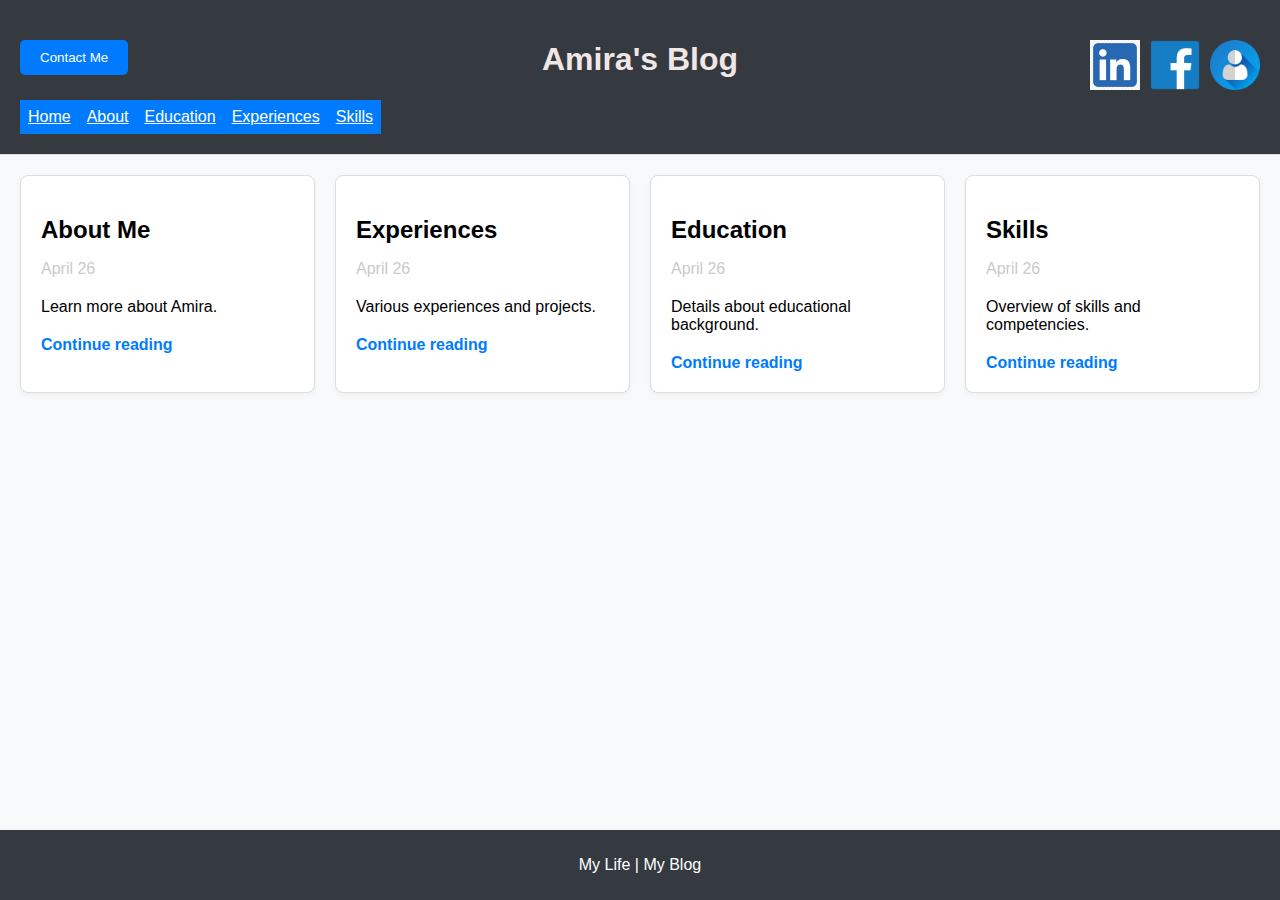
<file: amira's blog/index.html>
<!DOCTYPE html>
<html lang="en">
<head>
    <meta charset="UTF-8">
    <meta name="viewport" content="width=device-width, initial-scale=1.0">
    <title>Amira's Blog</title>
    <link rel="stylesheet" href="assest/css/index.css">
</head>
<body>
    <header class="header">
        <h1>Amira's Blog</h1>
        <button class="form-button" onclick="window.location.href='assest/html/form.html'">Contact Me</button>
        <div class="avatar">
            <a href="assest/html/about.html"><img src="assest/photos/avatar.png" alt="avatar"></a>
        </div>
        <div class="face">
            <a href="https://www.facebook.com/"><img src="assest/photos/face.png" alt="Facebook"></a>
        </div>
        <div class="linkedin">
            <a href="https://www.linkedin.com/in/amira-yousef-59a376264"><img src="assest/photos/linkedin.png" alt="LinkedIn"></a>
        </div>
        <ul>
            <li><a href="index.html">Home</a></li>
            <li><a href="assest/html/about.html">About</a></li>
            <li><a href="assest/html/education.html">Education</a></li>
            <li><a href="assest/html/experience.html">Experiences</a></li>
            <li><a href="assest/html/skills.html">Skills</a></li>
        </ul>
    </header>
    <main>
        <section id="blog-posts" class="container">
            <div class="card">
                <h2>About Me</h2>
                <p style="color: #cbcaca;">April 26</p>
                <p>Learn more about Amira.</p>
                <a href="assest/html/about.html">Continue reading</a>
            </div>
            <div class="card">
                <h2>Experiences</h2>
                <p style="color: #cbcaca;">April 26</p>
                <p>Various experiences and projects.</p>
                <a href="assest/html/experience.html">Continue reading</a>
            </div>
            <div class="card">
                <h2>Education</h2>
                <p style="color: #cbcaca;">April 26</p>
                <p>Details about educational background.</p>
                <a href="assest/html/education.html">Continue reading</a>
            </div>
            <div class="card">
                <h2>Skills</h2>
                <p style="color: #cbcaca;">April 26</p>
                <p>Overview of skills and competencies.</p>
                <a href="assest/html/skills.html">Continue reading</a>
            </div>
        </section>
    </main>
    <footer>
        <p>My Life | My Blog</p>
    </footer>
</body>
</html>
</file>
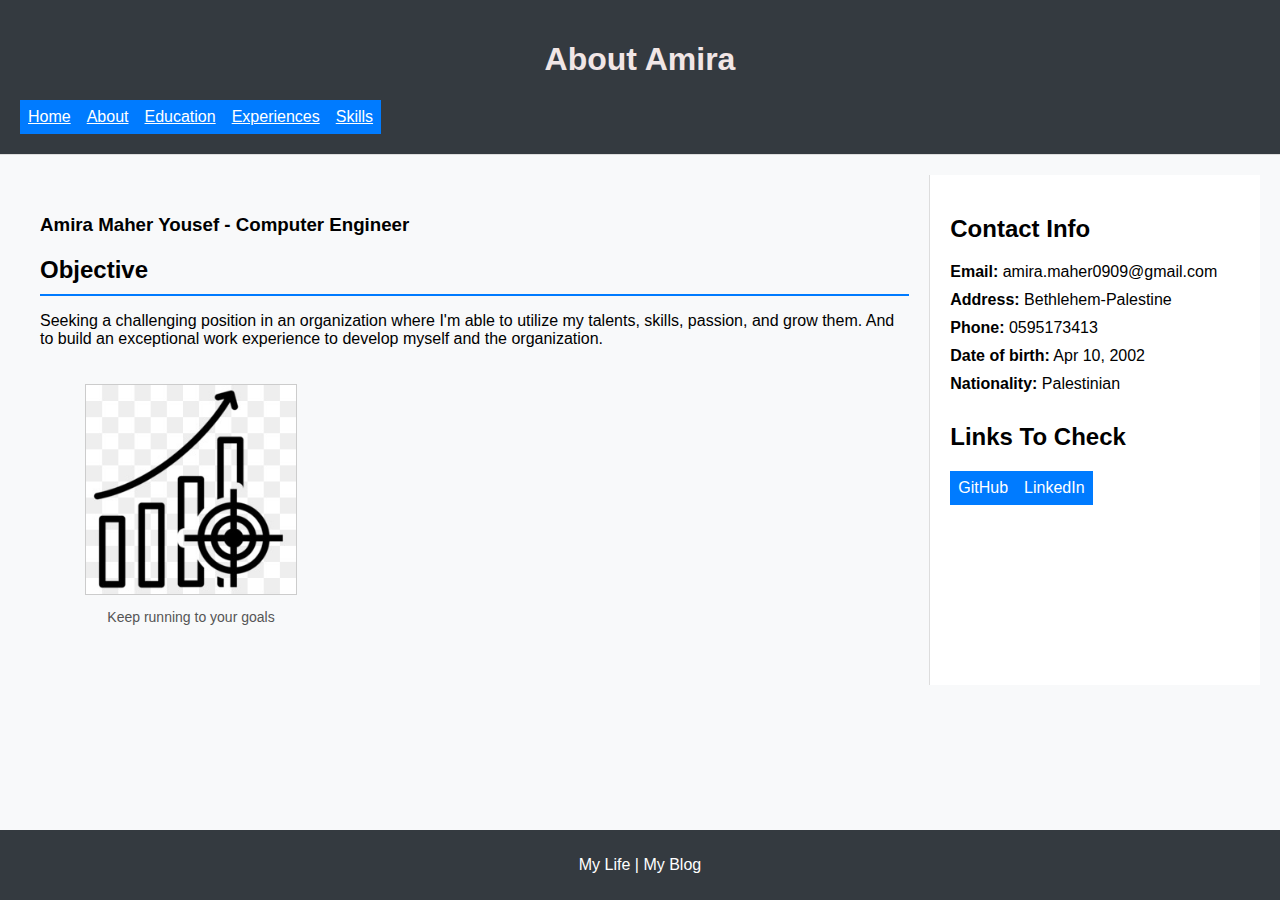
<file: amira's blog/assest/html/about.html>
<!DOCTYPE html>
<html lang="en">
<head>
    <meta charset="UTF-8">
    <meta name="viewport" content="width=device-width, initial-scale=1.0">
    <title>About Amira</title>
    <link rel="stylesheet" href="../css/about.css">
</head>
<body>
    <header>
        <h1>About Amira</h1>
        
        <ul>
            <li><a href="../../index.html">Home</a></li>
            <li><a href="about.html">About</a></li>
            <li><a href="education.html">Education</a></li>
            <li><a href="experience.html">Experiences</a></li>
            <li><a href="skills.html">Skills</a></li>
          </ul>
    </header>
    <div class="content-wrapper">
        <main>
            <h3> Amira Maher Yousef - Computer Engineer  </h3>
            <section class="about">
                <h2>Objective</h2>
                <p>Seeking a challenging position in an organization where I'm able to utilize my talents, skills, passion, and grow them. And to build an exceptional work experience to develop myself and the organization.</p>
                
                <figure class="image-with-caption">
                    <img src="../photos/objective.png"" alt="Objective Image">
                    <figcaption>Keep running to your goals</figcaption>
                </figure>
            </section>
        </main>
        <aside>
            <section class="contact-info">
                <h2>Contact Info</h2>
                <ul>
                    <li><strong>Email:</strong> amira.maher0909@gmail.com</li>
                    <li><strong>Address:</strong> Bethlehem-Palestine</li>
                    <li><strong>Phone:</strong> 0595173413</li>
                    <li><strong>Date of birth:</strong> Apr 10, 2002</li>
                    <li><strong>Nationality:</strong> Palestinian</li>
                </ul>
            </section>
            <section class="links">
                <h2>Links To Check</h2>
                <ul>
                    <li><a href="https://github.com/amirayousef248" target="_blank">GitHub</a></li>
                    <li><a href="https://www.linkedin.com/in/amira-yousef-59a376264" target="_blank">LinkedIn</a></li>
                </ul>
            </section>
        </aside>
    </div>
    <footer>
        <p>My Life | My Blog</p>
    </footer>
</body>
</html>
</file>
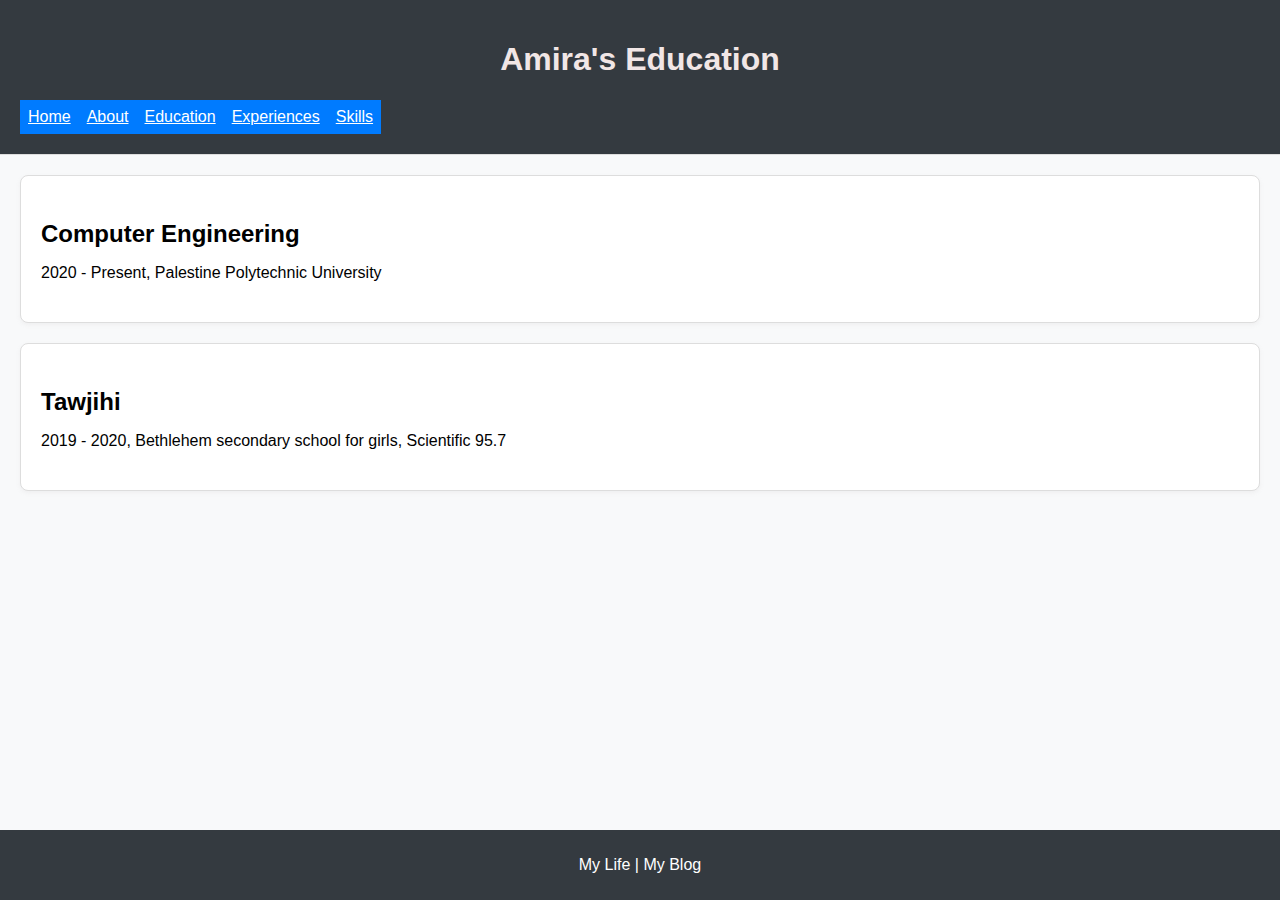
<file: amira's blog/assest/html/education.html>
<!DOCTYPE html>
<html lang="en">
<head>
    <meta charset="UTF-8">
    <meta name="viewport" content="width=device-width, initial-scale=1.0">
    <title>Education - Amira's Blog</title>
    <link rel="stylesheet" href="../css/education.css">
</head>
<body>
    <header>
        <h1>Amira's Education</h1>
        
        <ul>
            <li><a href="../../index.html">Home</a></li>
            <li><a href="about.html">About</a></li>
            <li><a href="education.html">Education</a></li>
            <li><a href="experience.html">Experiences</a></li>
            <li><a href="skills.html">Skills</a></li>
          </ul>
    </header>
    <main>
        <section id="education">
            <div class="card">
                <h3>Computer Engineering</h3>
                <p>2020 - Present, Palestine Polytechnic University</p>
            </div>
            <div class="card">
                <h3>Tawjihi</h3>
                <p>2019 - 2020, Bethlehem secondary school for girls, Scientific 95.7</p>
            </div>
            <!-- Add more education items here -->
        </section>
    </main>
    <footer>
        <p>My Life | My Blog</p>
    </footer>
</body>
</html>
</file>
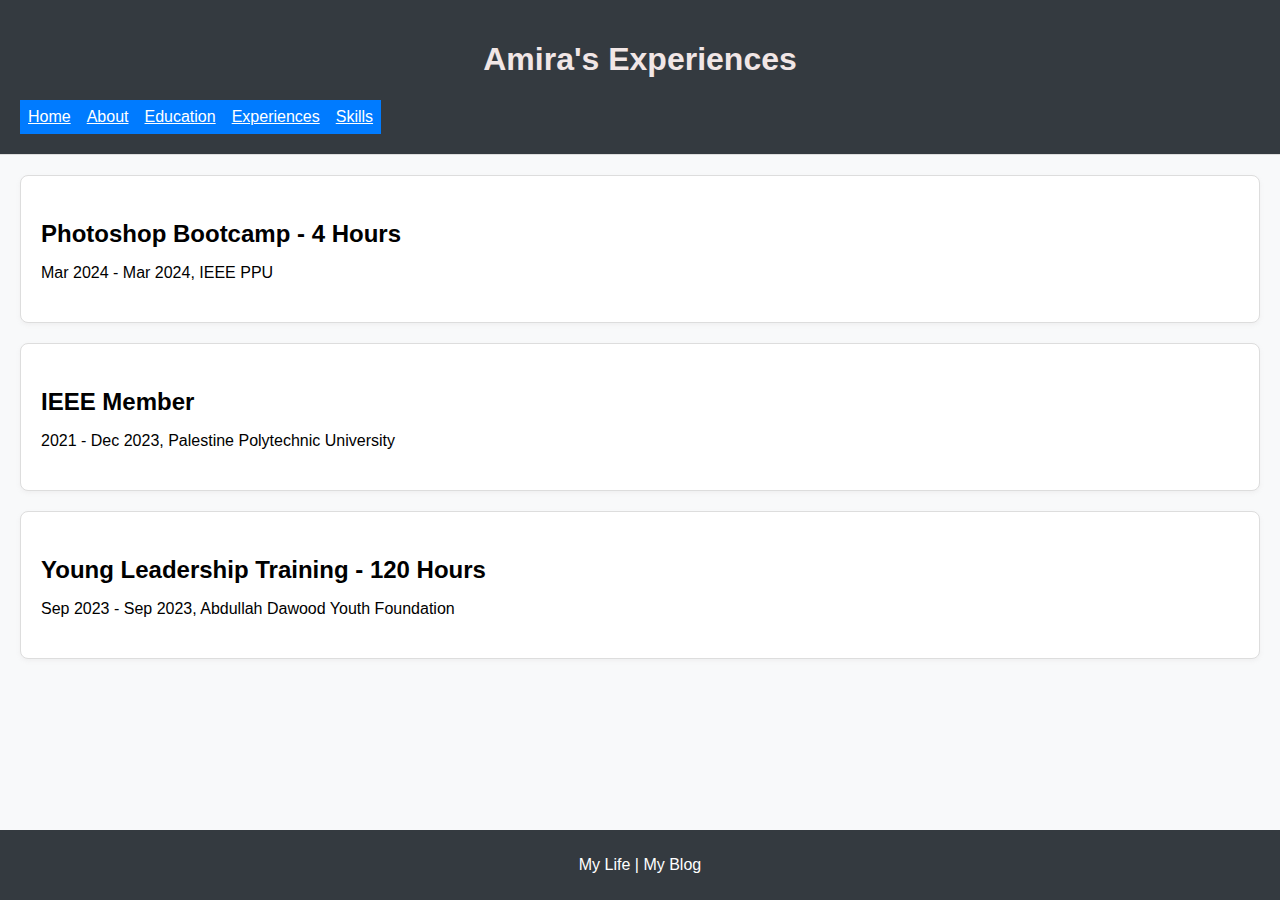
<file: amira's blog/assest/html/experience.html>
<!DOCTYPE html>
<html lang="en">
<head>
    <meta charset="UTF-8">
    <meta name="viewport" content="width=device-width, initial-scale=1.0">
    <title>Experience - Amira's Blog</title>
    <link rel="stylesheet" href="../css/experience.css">
</head>
<body>
    <header>
        <h1>Amira's Experiences</h1>
        
        <ul>
            <li><a href="../../index.html">Home</a></li>
            <li><a href="about.html">About</a></li>
            <li><a href="education.html">Education</a></li>
            <li><a href="experience.html">Experiences</a></li>
            <li><a href="skills.html">Skills</a></li>
          </ul>
    </header>
    <main>
        <section id="experience">
            <div class="card">
                <h3>Photoshop Bootcamp - 4 Hours</h3>
                <p>Mar 2024 - Mar 2024, IEEE PPU</p>
            </div>
            <div class="card">
                <h3>IEEE Member</h3>
                <p>2021 - Dec 2023, Palestine Polytechnic University</p>
            </div>
            <div class="card">
                <h3>Young Leadership Training - 120 Hours</h3>
                <p>Sep 2023 - Sep 2023, Abdullah Dawood Youth Foundation</p>
            </div>
            <!-- Add more experience items here -->
        </section>
    </main>
    <footer>
        <p>My Life | My Blog</p>
    </footer>
</body>
</html>
</file>
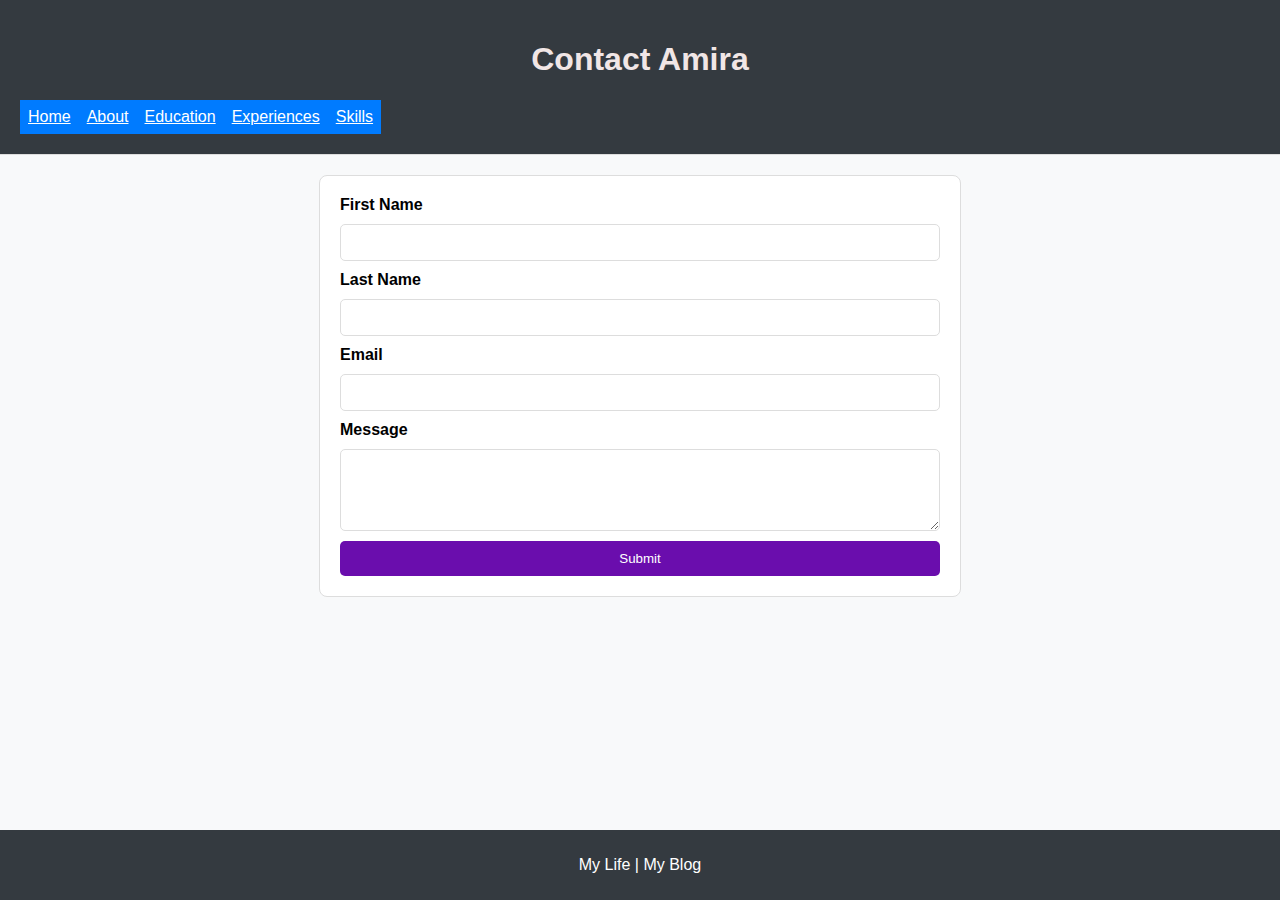
<file: amira's blog/assest/html/form.html>
<!DOCTYPE html>
<html lang="en">
<head>
    <meta charset="UTF-8">
    <meta name="viewport" content="width=device-width, initial-scale=1.0">
    <title>Contact Amira</title>
    <link rel="stylesheet" href="../css/form.css">
</head>
<body>
    <header>
        <h1>Contact Amira</h1>
        
        <ul>
            <li><a href="../../index.html">Home</a></li>
            <li><a href="about.html">About</a></li>
            <li><a href="education.html">Education</a></li>
            <li><a href="experience.html">Experiences</a></li>
            <li><a href="skills.html">Skills</a></li>
          </ul>
    </header>
    <main>
        <form class="contact-form">
            <label for="first-name">First Name</label>
            <input type="text" id="first-name" name="first-name" required>

            <label for="last-name">Last Name</label>
            <input type="text" id="last-name" name="last-name" required>

            <label for="email">Email</label>
            <input type="email" id="email" name="email" required>

            <label for="message">Message</label>
            <textarea id="message" name="message" rows="4" required></textarea>

            <button type="submit">Submit</button>
        </form>
    </main>
    <footer>
        <p>My Life | My Blog</p>
    </footer>
</body>
</html>
</file>
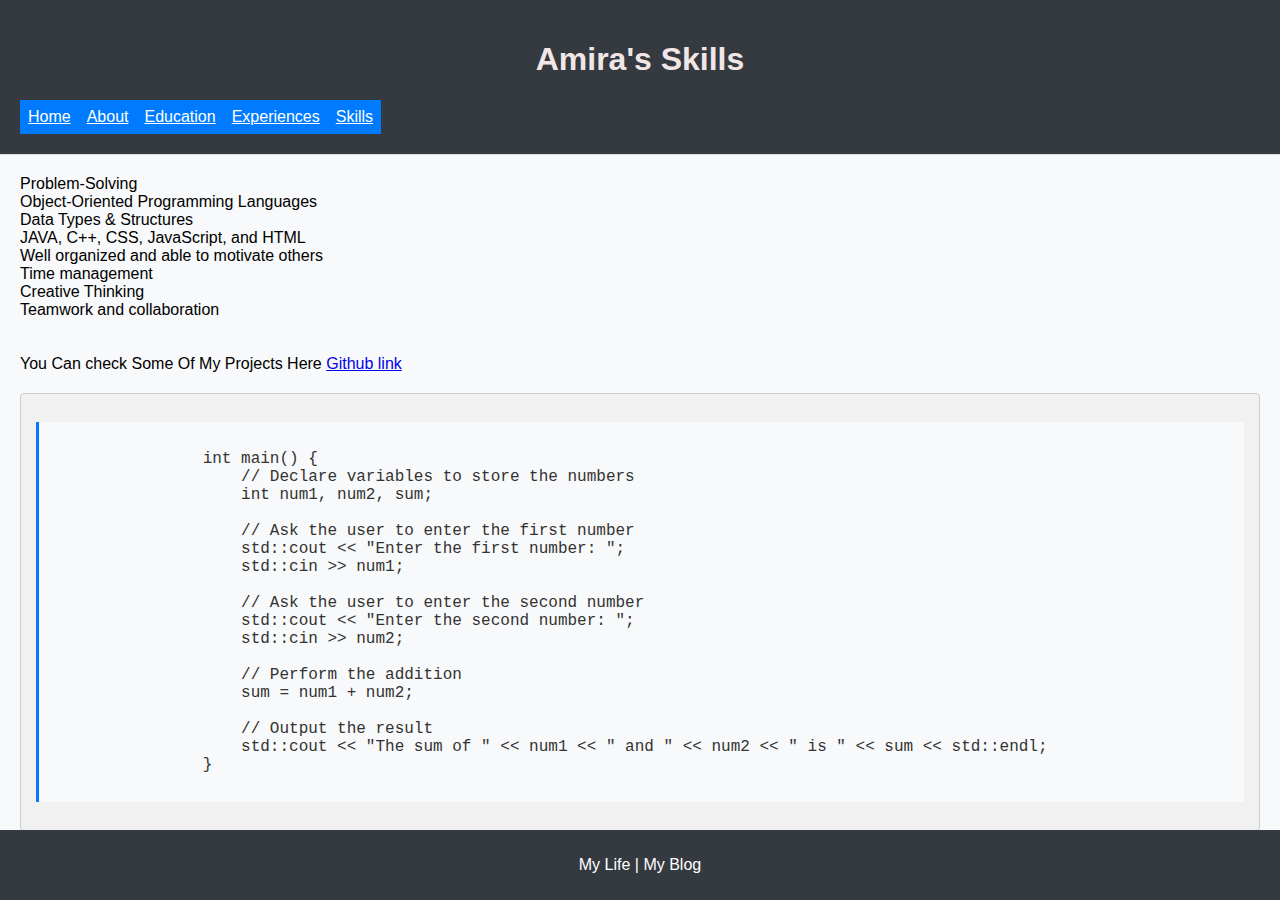
<file: amira's blog/assest/html/skills.html>
<!DOCTYPE html>
<html lang="en">
<head>
    <meta charset="UTF-8">
    <meta name="viewport" content="width=device-width, initial-scale=1.0">
    <title>Skills - Amira's Blog</title>
    <link rel="stylesheet" href="../css/skills.css">
</head>
<body>
    <header>
        <h1>Amira's Skills</h1>
        
        <ul>
            <li><a href="../../index.html">Home</a></li>
            <li><a href="about.html">About</a></li>
            <li><a href="education.html">Education</a></li>
            <li><a href="experience.html">Experiences</a></li>
            <li><a href="skills.html">Skills</a></li>
          </ul>
    </header>
    <main>
        <section id="skills">
            <div>
                <div> Problem-Solving </div>
                <div> Object-Oriented Programming Languages</div>
                <div> Data Types & Structures</div>
                <div> JAVA, C++, CSS, JavaScript, and HTML</div>
                <div> Well organized and able to motivate others</div>
                <div> Time management</div> 
                <div> Creative Thinking</div>
                <div> Teamwork and collaboration</div>
                
            </div>
            <div><br><br>You Can check Some Of My Projects Here <a href="https://github.com/amirayousef248" target="_blank">Github link</a></div>
            <div class="codeex">
            <pre><code>
                int main() {
                    // Declare variables to store the numbers
                    int num1, num2, sum;
                
                    // Ask the user to enter the first number
                    std::cout << "Enter the first number: ";
                    std::cin >> num1;
                
                    // Ask the user to enter the second number
                    std::cout << "Enter the second number: ";
                    std::cin >> num2;
                
                    // Perform the addition
                    sum = num1 + num2;
                
                    // Output the result
                    std::cout << "The sum of " << num1 << " and " << num2 << " is " << sum << std::endl;
                }
                </code></pre></div>
        </section>
    </main>
    <footer>
        <p>My Life | My Blog</p>
    </footer>
</body>
</html>
</file>
<file: amira's blog/assest/css/index.css>
@import url('index.css');
@import url('about.css');
@import url('skills.css');
.container {
    display: grid;
    grid-template-columns: repeat(auto-fit, minmax(250px, 1fr));
    gap: 20px;
}
ul {
    list-style-type: none;
    margin: 0;
    padding: 0;
    overflow: hidden;
  }
  
  li {
    float: left;
  }
  
  li a {
    display: block;
    padding: 8px;
    background-color: #007bff;
    color: white;
  }

.header {
    background-color: #343a40;
    color: #f1e6e6;
    padding: 20px;
    text-align: center;
    border-bottom: 1px solid #ddd;
    position: relative;
}

.header .form-button {
    position: absolute;
    top: 40px;
    left: 20px;
    background-color: #007bff;
    color: white;
    border: none;
    padding: 10px 20px;
    cursor: pointer;
    border-radius: 5px;
}

.header .form-button:hover {
    background-color: #0056b3;
}

.header .avatar {
    position: absolute;
    top: 40px;
    right: 20px;
}

.header .avatar img {
    width: 50px;
    height: 50px;
}

.header .face {
    position:absolute;
    top: 40px;
    right: 80px;
}

.header .face img {
    width: 50px;
    height: 50px;
}

.header .linkedin {
    position:absolute;
    top: 40px;
    right: 140px;
}

.header .linkedin img {
    width: 50px;
    height: 50px;
}

.container {
    display: grid;
    grid-template-columns: repeat(auto-fit, minmax(250px, 1fr));
    gap: 20px;
}

.card {
    background-color: #fff;
    border: 1px solid #ddd;
    border-radius: 8px;
    padding: 20px;
    box-shadow: 0 2px 4px rgba(169, 160, 160, 0.1);
    transition: transform 0.2s;
}

.card:hover {
    transform: translateY(-5px);
}

.card h2 {
    font-size: 1.5em;
    margin-bottom: 10px;
}

.card p {
    font-size: 1em;
    margin-bottom: 20px;
}

.card a {
    color: #007bff;
    text-decoration: none;
    font-weight: bold;
}

.card a:hover {
    text-decoration: underline;
}

footer {
    background-color: #343a40;
    color: #fff;
    text-align: center;
    padding: 10px 0;
    position: fixed;
    width: 100%;
    bottom: 0;
}
</file>
<file: amira's blog/assest/css/about.css>
@import url('index.css');
body {
    font-family: Arial, sans-serif;
    margin: 0;
    padding: 0;
    background-color: #f8f9fa;
}
ul {
    list-style-type: none;
    margin: 0;
    padding: 0;
    overflow: hidden;
  }

  
  
  li {
    float: left;
  }
  
  li a {
    display: block;
    padding: 8px;
    background-color: #007bff;
    color: white;
  }
header {
    background-color: #343a40;
    color: #f1e6e6;
    padding: 20px;
    text-align: center;
    border-bottom: 1px solid #ddd;
    position: relative;
}

.content-wrapper {
    display: flex;
    justify-content: space-between;
    padding: 20px;
}

main {
    flex: 3;
    padding: 20px;
}

aside {
    flex: 1;
    padding: 20px;
    background-color: #fff;
    border-left: 1px solid #ddd;
}

.about {
    margin-bottom: 20px;
}

.about h2 {
    font-size: 1.5em;
    margin-bottom: 10px;
    border-bottom: 2px solid #007bff;
    padding-bottom: 10px;
}

.contact-info ul {
    list-style: none;
    padding: 0;
}

.contact-info ul li {
    margin-bottom: 10px;
}

.links ul {
    list-style: none;
    padding: 0;
    background-color: #fff;

}

.links ul li {
    margin-bottom: 10px;
}

.links ul li a {
    text-decoration: none;
    color: #fff;
}

.links ul li a:hover {
    text-decoration: underline;
}

.image-with-caption {
    display: inline-block;
    text-align: center;
    margin: 20px;
    
}

.image-with-caption img {
    max-width: 80%;
    height: auto;
    border: 1px solid #ccc;
}

.image-with-caption figcaption {
    margin-top: 10px;
    font-size: 14px;
    color: #555;
}

footer {
    background-color: #343a40;
    color: #fff;
    text-align: center;
    padding: 10px 0;
    position: fixed;
    width: 100%;
    bottom: 0;
}
</file>
<file: amira's blog/assest/css/education.css>
@import url('index.css');
body {
    font-family: Arial, sans-serif;
    margin: 0;
    padding: 0;
    background-color: #f8f9fa;
}
ul {
    list-style-type: none;
    margin: 0;
    padding: 0;
    overflow: hidden;
  }
  
  li {
    float: left;
  }
  
  li a {
    display: block;
    padding: 8px;
    background-color: #007bff;
    color: white;
  }

header {
    background-color: #343a40;
    color: #f1e6e6;
    padding: 20px;
    text-align: center;
    border-bottom: 1px solid #ddd;
    position: relative;
}

.card {
    background-color: #fff;
    border: 1px solid #ddd;
    border-radius: 8px;
    padding: 20px;
    box-shadow: 0 2px 4px rgba(169, 160, 160, 0.1);
    transition: transform 0.2s;
    margin-bottom: 20px;
}

.card:hover {
    transform: translateY(-5px);
}

.card h3 {
    font-size: 1.5em;
    margin-bottom: 10px;
}

.card p {
    font-size: 1em;
    margin-bottom: 20px;
}

footer {
    background-color: #343a40;
    color: #fff;
    text-align: center;
    padding: 10px 0;
    position: fixed;
    width: 100%;
    bottom: 0;
}
</file>
<file: amira's blog/assest/css/experience.css>
@import url('index.css');
body {
    font-family: Arial, sans-serif;
    margin: 0;
    padding: 0;
    background-color: #f8f9fa;
}
ul {
    list-style-type: none;
    margin: 0;
    padding: 0;
    overflow: hidden;
  }
  
  li {
    float: left;
  }
  
  li a {
    display: block;
    padding: 8px;
    background-color: #007bff;
    color: white;
  }

header {
    background-color: #343a40;
    color: #f1e6e6;
    padding: 20px;
    text-align: center;
    border-bottom: 1px solid #ddd;
    position: relative;
}

.card {
    background-color: #fff;
    border: 1px solid #ddd;
    border-radius: 8px;
    padding: 20px;
    box-shadow: 0 2px 4px rgba(169, 160, 160, 0.1);
    transition: transform 0.2s;
    margin-bottom: 20px;
}

.card:hover {
    transform: translateY(-5px);
}

.card h3 {
    font-size: 1.5em;
    margin-bottom: 10px;
}

.card p {
    font-size: 1em;
    margin-bottom: 20px;
}

footer {
    background-color: #343a40;
    color: #fff;
    text-align: center;
    padding: 10px 0;
    position: fixed;
    width: 100%;
    bottom: 0;
}
</file>
<file: amira's blog/assest/css/form.css>
@import url('index.css');
body {
    font-family: Arial, sans-serif;
    margin: 0;
    padding: 0;
    background-color: #f8f9fa;
}
ul {
    list-style-type: none;
    margin: 0;
    padding: 0;
    overflow: hidden;
  }
  
  li {
    float: left;
  }
  
  li a {
    display: block;
    padding: 8px;
    background-color: #007bff;
    color: white;
  }

header {
    background-color: #343a40;
    color: #f1e6e6;
    padding: 20px;
    text-align: center;
    border-bottom: 1px solid #ddd;
    position: relative;
}

.contact-form {
    display: flex;
    flex-direction: column;
    gap: 10px;
    max-width: 600px;
    margin: 0 auto;
    background-color: #fff;
    padding: 20px;
    border: 1px solid #ddd;
    border-radius: 8px;
}

.contact-form label {
    font-weight: bold;
}

.contact-form input, .contact-form textarea {
    padding: 10px;
    border: 1px solid #ddd;
    border-radius: 5px;
}

.contact-form button {
    background-color: #6a0dad;
    color: white;
    padding: 10px;
    border: none;
    border-radius: 5px;
    cursor: pointer;
}

.contact-form button:hover {
    background-color: #5a0dbf;
}

footer {
    background-color: #343a40;
    color: #fff;
    text-align: center;
    padding: 10px 0;
    position: fixed;
    width: 100%;
    bottom: 0;
}
</file>
<file: amira's blog/assest/css/skills.css>
@import url('index.css');
.container {
    display: grid;
    grid-template-columns: repeat(auto-fit, minmax(250px, 1fr));
    gap: 20px;
}
ul {
    list-style-type: none;
    margin: 0;
    padding: 0;
    overflow: hidden;
  }
  
  li {
    float: left;
  }
  
  li a {
    display: block;
    padding: 8px;
    background-color: #007bff;
    color: white;
  }

header {
    background-color: #343a40;
    color: #f1e6e6;
    padding: 20px;
    text-align: center;
    border-bottom: 1px solid #ddd;
    position: relative;
}


.codeex {
    background-color: #f1f1f1;
    border: 1px solid #ccc;
    border-radius: 4px;
    padding: 15px;
    margin: 20px 0;
}

pre {
    background-color: #f8f9fa;
    border-left: 3px solid #007bff;
    padding: 10px;
    white-space: pre-wrap;
}

code {
    font-family: "Courier New", Courier, monospace;
    color: #333;
}

footer {
    background-color: #343a40;
    color: #fff;
    text-align: center;
    padding: 10px 0;
    position: fixed;
    width: 100%;
    bottom: 0;
}
</file>
